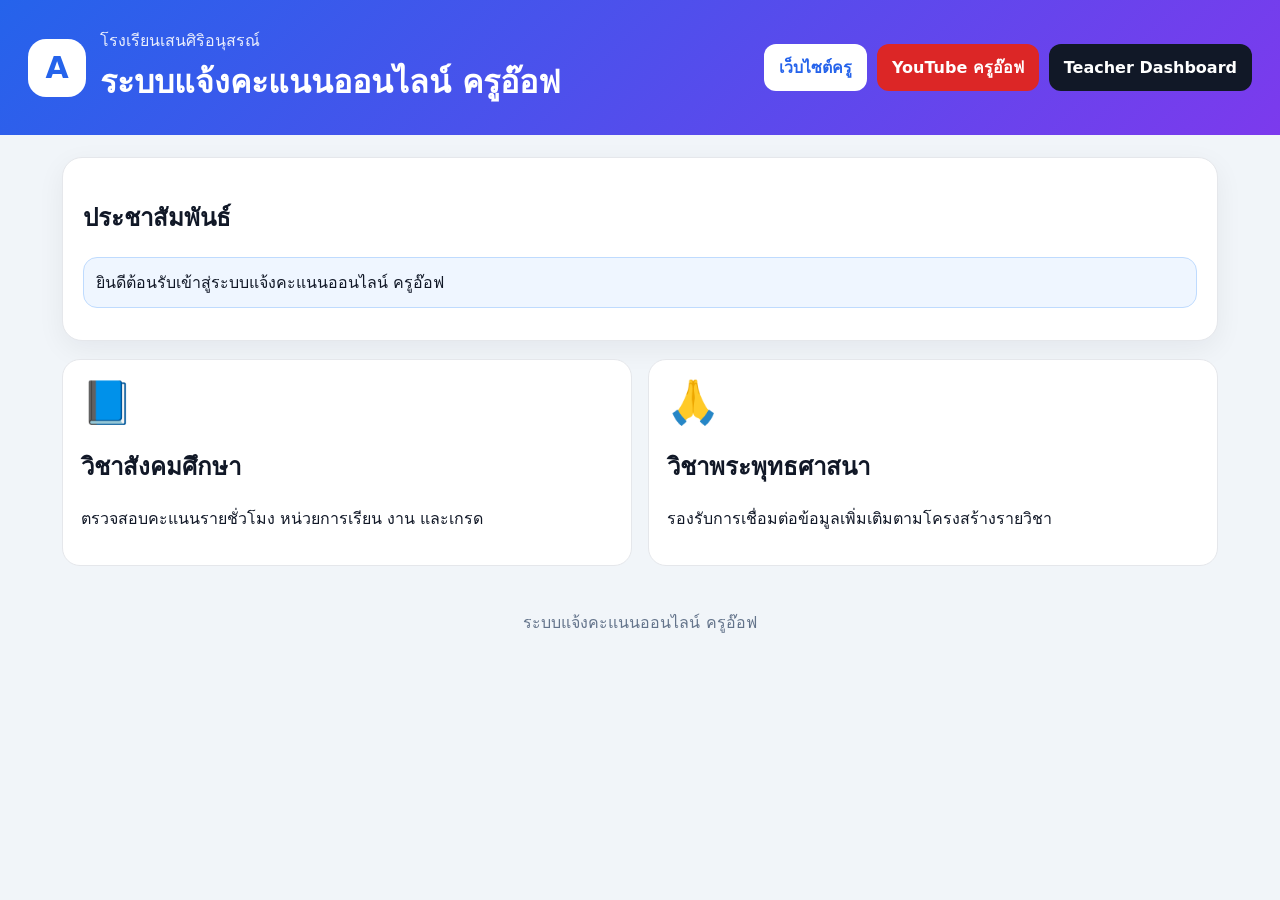
<file: index.html>
<!doctype html>
<html lang="th">
<head>
<meta charset="utf-8">
<meta name="viewport" content="width=device-width,initial-scale=1">
<title>ระบบแจ้งคะแนนออนไลน์ ครูอ๊อฟ</title>
<link rel="stylesheet" href="css/style.css">
</head>
<body data-page="home">
<header class="hero">
<div class="brand">
<div class="logo">A</div>
<div>
<p class="school">โรงเรียนเสนศิริอนุสรณ์</p>
<h1>ระบบแจ้งคะแนนออนไลน์ ครูอ๊อฟ</h1>
</div>
</div>
<div class="hero-actions">
<a class="btn light" id="teacherSiteBtn" target="_blank" rel="noopener">เว็บไซต์ครู</a>
<a class="btn red" id="youtubeBtn" target="_blank" rel="noopener">YouTube ครูอ๊อฟ</a>
<a class="btn dark" href="teacher-login.html">Teacher Dashboard</a>
</div>
</header>
<main class="container">
<section class="card">
<h2>ประชาสัมพันธ์</h2>
<div class="ticker"><div id="newsTicker">ยินดีต้อนรับเข้าสู่ระบบแจ้งคะแนนออนไลน์ ครูอ๊อฟ</div></div>
<div id="newsList" class="news-list"></div>
</section>
<section class="grid two">
<a class="subject-card" href="select-room.html?subject=social">
<span>📘</span>
<h2>วิชาสังคมศึกษา</h2>
<p>ตรวจสอบคะแนนรายชั่วโมง หน่วยการเรียน งาน และเกรด</p>
</a>
<a class="subject-card" href="select-room.html?subject=buddhism">
<span>🙏</span>
<h2>วิชาพระพุทธศาสนา</h2>
<p>รองรับการเชื่อมต่อข้อมูลเพิ่มเติมตามโครงสร้างรายวิชา</p>
</a>
</section>
</main>
<footer>ระบบแจ้งคะแนนออนไลน์ ครูอ๊อฟ</footer>
<script src="js/config.js"></script>
<script src="js/api.js"></script>
<script src="js/main.js"></script>
</body>
</html>
</file>
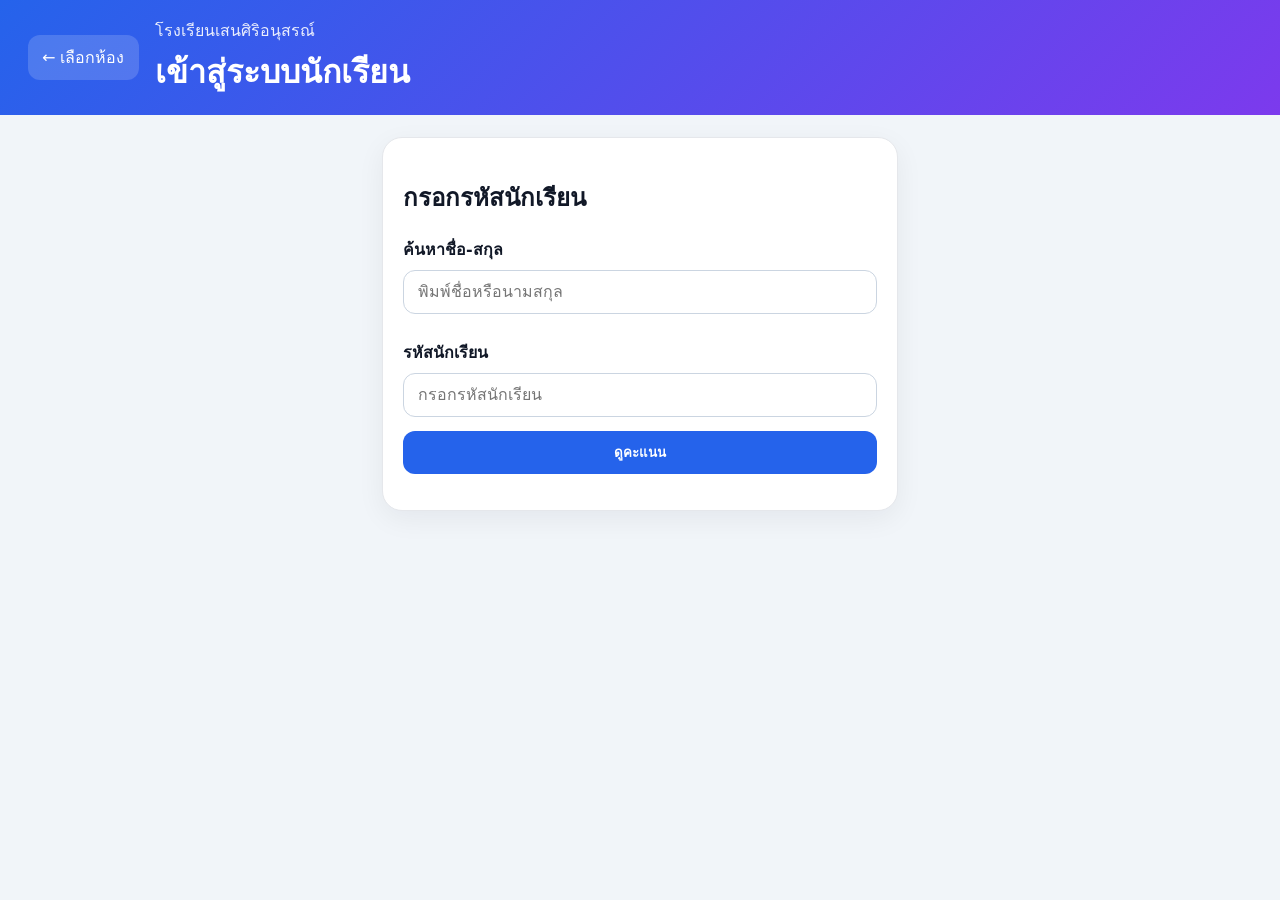
<file: enter-code.html>
<!doctype html>
<html lang="th">
<head>
<meta charset="utf-8">
<meta name="viewport" content="width=device-width,initial-scale=1">
<title>เข้าสู่ระบบนักเรียน</title>
<link rel="stylesheet" href="css/style.css">
</head>
<body data-page="enter-code">
<header class="topbar">
<a href="select-room.html" class="back">← เลือกห้อง</a>
<div><p class="school">โรงเรียนเสนศิริอนุสรณ์</p><h1>เข้าสู่ระบบนักเรียน</h1></div>
</header>
<main class="container narrow">
<section class="card">
<h2 id="roomTitle">กรอกรหัสนักเรียน</h2>
<label>ค้นหาชื่อ-สกุล</label>
<input id="nameSearch" type="search" placeholder="พิมพ์ชื่อหรือนามสกุล">
<div id="studentResults" class="result-list"></div>
<label>รหัสนักเรียน</label>
<input id="studentCode" type="password" placeholder="กรอกรหัสนักเรียน">
<button id="loginStudentBtn" class="btn primary full">ดูคะแนน</button>
<p id="loginMsg" class="msg"></p>
</section>
</main>
<script src="js/config.js"></script>
<script src="js/api.js"></script>
<script src="js/main.js"></script>
</body>
</html>
</file>
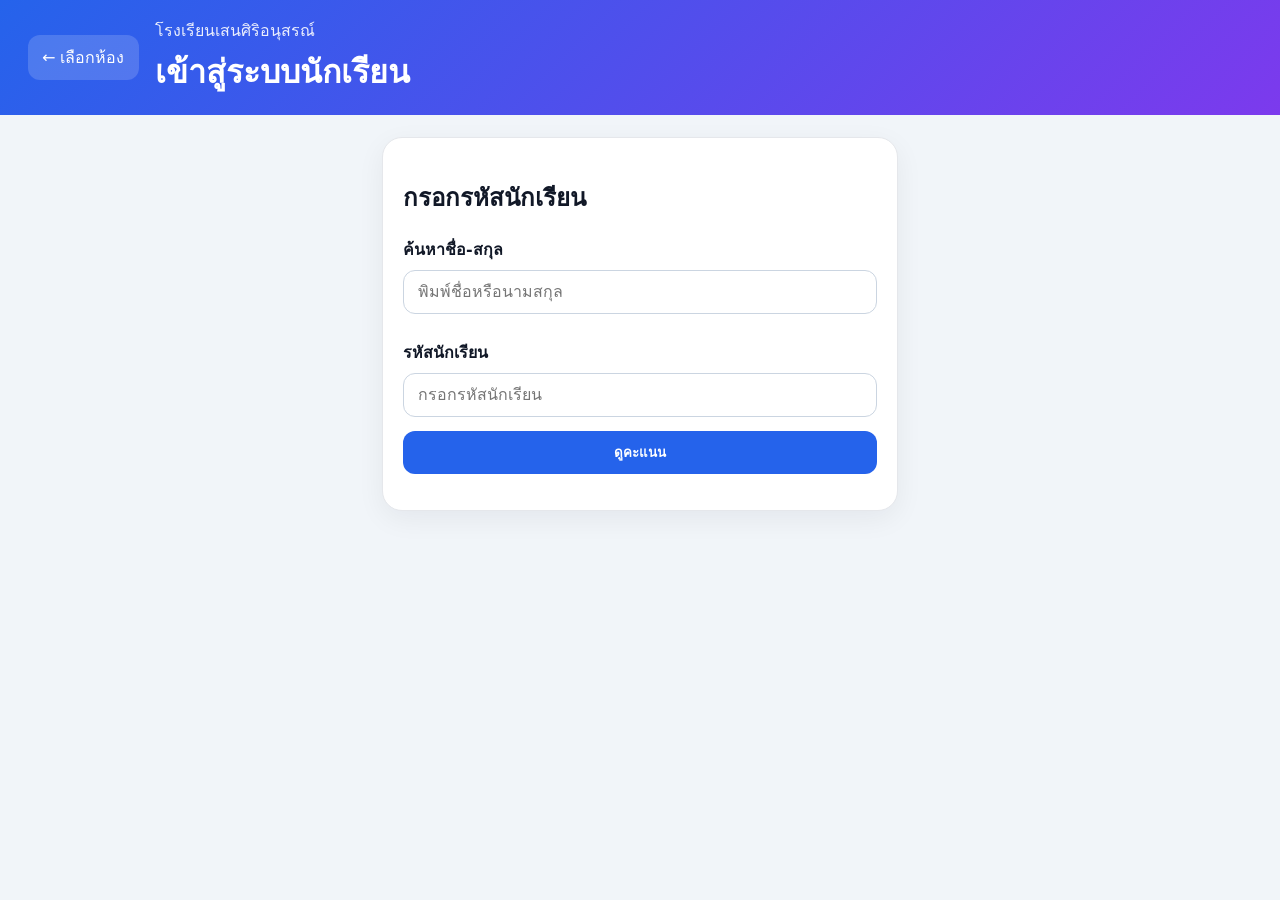
<file: enter-code.html.html>
<!doctype html>
<html lang="th">
<head>
<meta charset="utf-8">
<meta name="viewport" content="width=device-width,initial-scale=1">
<title>เข้าสู่ระบบนักเรียน</title>
<link rel="stylesheet" href="css/style.css">
</head>
<body data-page="enter-code">
<header class="topbar">
<a href="select-room.html" class="back">← เลือกห้อง</a>
<div><p class="school">โรงเรียนเสนศิริอนุสรณ์</p><h1>เข้าสู่ระบบนักเรียน</h1></div>
</header>
<main class="container narrow">
<section class="card">
<h2 id="roomTitle">กรอกรหัสนักเรียน</h2>
<label>ค้นหาชื่อ-สกุล</label>
<input id="nameSearch" type="search" placeholder="พิมพ์ชื่อหรือนามสกุล">
<div id="studentResults" class="result-list"></div>
<label>รหัสนักเรียน</label>
<input id="studentCode" type="password" placeholder="กรอกรหัสนักเรียน">
<button id="loginStudentBtn" class="btn primary full">ดูคะแนน</button>
<p id="loginMsg" class="msg"></p>
</section>
</main>
<script src="js/config.js"></script>
<script src="js/api.js"></script>
<script src="js/main.js"></script>
</body>
</html>
</file>
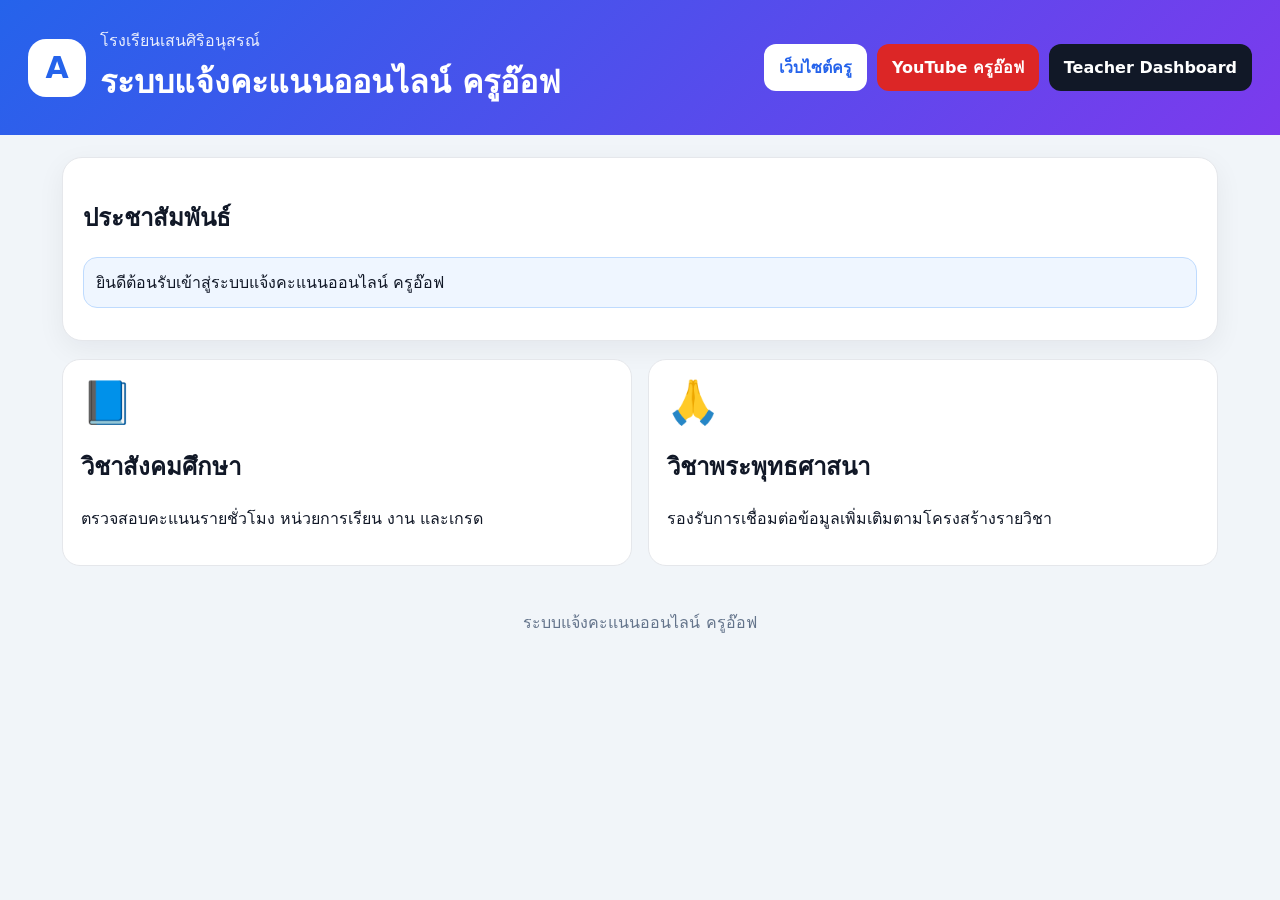
<file: index.html.html>
<!doctype html>
<html lang="th">
<head>
<meta charset="utf-8">
<meta name="viewport" content="width=device-width,initial-scale=1">
<title>ระบบแจ้งคะแนนออนไลน์ ครูอ๊อฟ</title>
<link rel="stylesheet" href="css/style.css">
</head>
<body data-page="home">
<header class="hero">
<div class="brand">
<div class="logo">A</div>
<div>
<p class="school">โรงเรียนเสนศิริอนุสรณ์</p>
<h1>ระบบแจ้งคะแนนออนไลน์ ครูอ๊อฟ</h1>
</div>
</div>
<div class="hero-actions">
<a class="btn light" id="teacherSiteBtn" target="_blank" rel="noopener">เว็บไซต์ครู</a>
<a class="btn red" id="youtubeBtn" target="_blank" rel="noopener">YouTube ครูอ๊อฟ</a>
<a class="btn dark" href="teacher-login.html">Teacher Dashboard</a>
</div>
</header>
<main class="container">
<section class="card">
<h2>ประชาสัมพันธ์</h2>
<div class="ticker"><div id="newsTicker">ยินดีต้อนรับเข้าสู่ระบบแจ้งคะแนนออนไลน์ ครูอ๊อฟ</div></div>
<div id="newsList" class="news-list"></div>
</section>
<section class="grid two">
<a class="subject-card" href="select-room.html?subject=social">
<span>📘</span>
<h2>วิชาสังคมศึกษา</h2>
<p>ตรวจสอบคะแนนรายชั่วโมง หน่วยการเรียน งาน และเกรด</p>
</a>
<a class="subject-card" href="select-room.html?subject=buddhism">
<span>🙏</span>
<h2>วิชาพระพุทธศาสนา</h2>
<p>รองรับการเชื่อมต่อข้อมูลเพิ่มเติมตามโครงสร้างรายวิชา</p>
</a>
</section>
</main>
<footer>ระบบแจ้งคะแนนออนไลน์ ครูอ๊อฟ</footer>
<script src="js/config.js"></script>
<script src="js/api.js"></script>
<script src="js/main.js"></script>
</body>
</html>
</file>
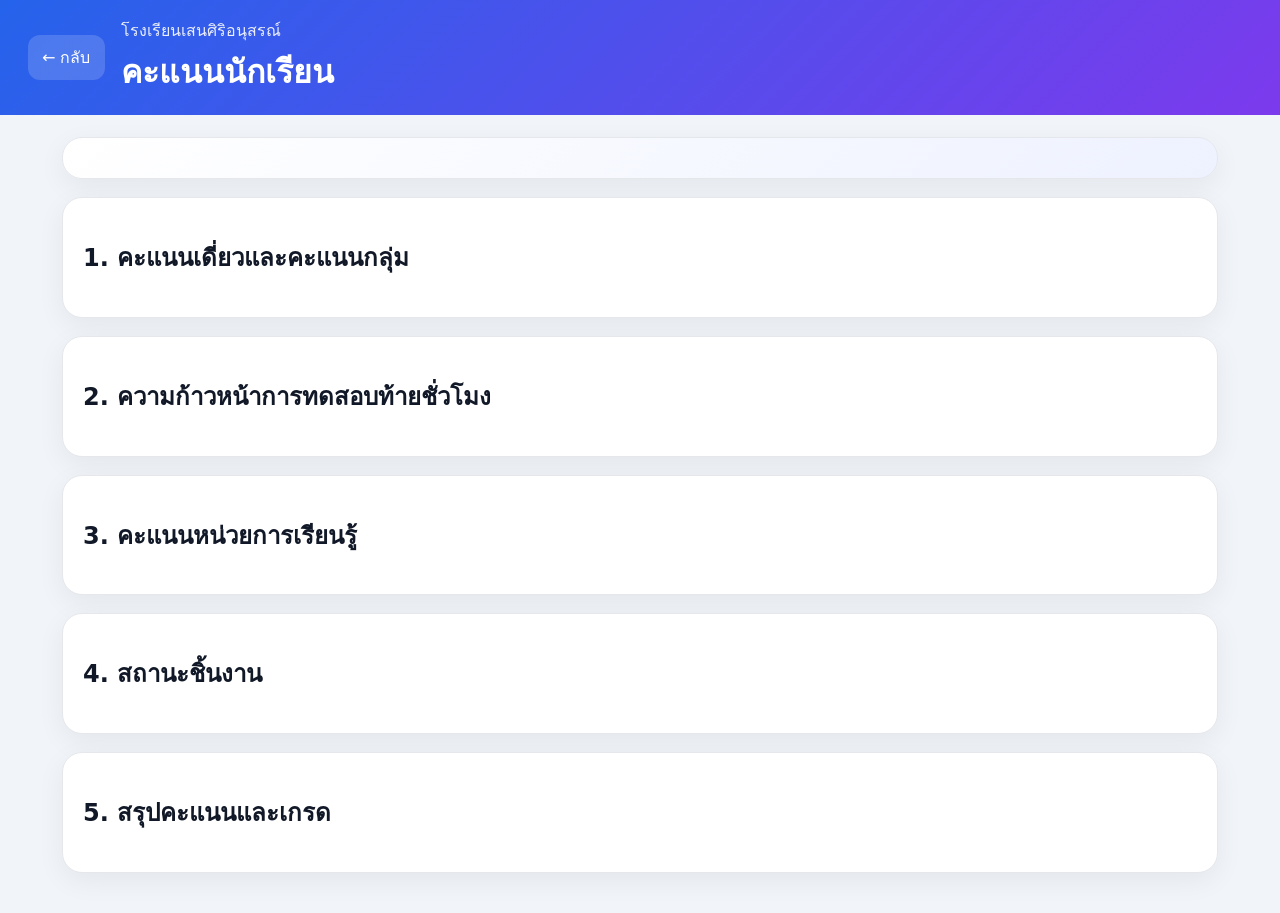
<file: score.html>
<!doctype html>
<html lang="th">
<head>
<meta charset="utf-8">
<meta name="viewport" content="width=device-width,initial-scale=1">
<title>คะแนนนักเรียน</title>
<link rel="stylesheet" href="css/style.css">
</head>
<body data-page="score">
<header class="topbar">
<a href="enter-code.html" class="back">← กลับ</a>
<div><p class="school">โรงเรียนเสนศิริอนุสรณ์</p><h1>คะแนนนักเรียน</h1></div>
</header>
<main class="container">
<section id="studentProfile" class="profile-card"></section>
<section class="score-section">
<h2>1. คะแนนเดี่ยวและคะแนนกลุ่ม</h2>
<div id="individualGroupScores" class="grid two"></div>
</section>
<section class="score-section">
<h2>2. ความก้าวหน้าการทดสอบท้ายชั่วโมง</h2>
<div id="hourlyProgress"></div>
</section>
<section class="score-section">
<h2>3. คะแนนหน่วยการเรียนรู้</h2>
<div id="unitScores" class="grid three"></div>
</section>
<section class="score-section">
<h2>4. สถานะชิ้นงาน</h2>
<div id="assignmentScores" class="grid three"></div>
</section>
<section class="score-section">
<h2>5. สรุปคะแนนและเกรด</h2>
<div id="gradeSummary" class="grid three"></div>
</section>
</main>
<script src="js/config.js"></script>
<script src="js/api.js"></script>
<script src="js/score.js"></script>
</body>
</html>
</file>
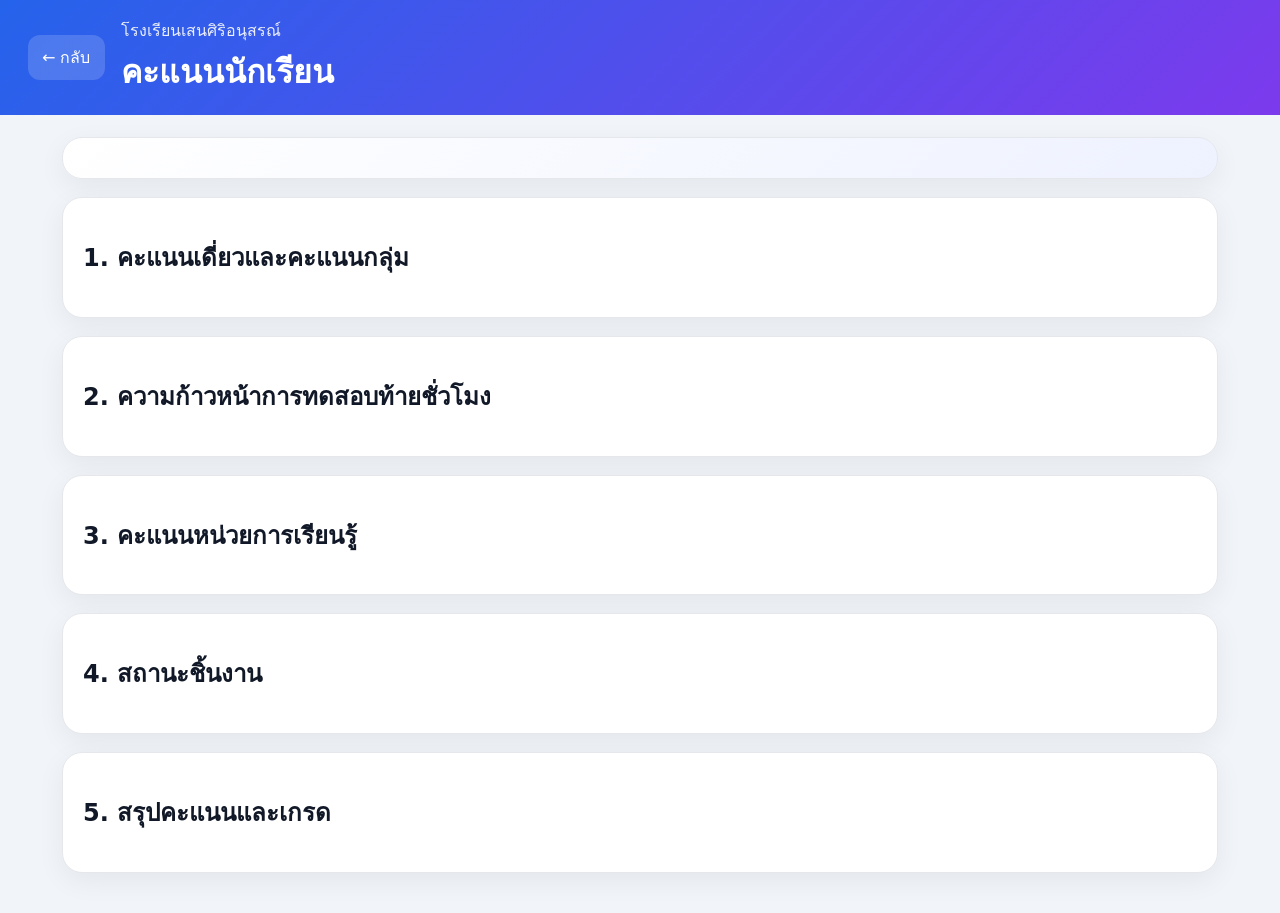
<file: score.html.html>
<!doctype html>
<html lang="th">
<head>
<meta charset="utf-8">
<meta name="viewport" content="width=device-width,initial-scale=1">
<title>คะแนนนักเรียน</title>
<link rel="stylesheet" href="css/style.css">
</head>
<body data-page="score">
<header class="topbar">
<a href="enter-code.html" class="back">← กลับ</a>
<div><p class="school">โรงเรียนเสนศิริอนุสรณ์</p><h1>คะแนนนักเรียน</h1></div>
</header>
<main class="container">
<section id="studentProfile" class="profile-card"></section>
<section class="score-section">
<h2>1. คะแนนเดี่ยวและคะแนนกลุ่ม</h2>
<div id="individualGroupScores" class="grid two"></div>
</section>
<section class="score-section">
<h2>2. ความก้าวหน้าการทดสอบท้ายชั่วโมง</h2>
<div id="hourlyProgress"></div>
</section>
<section class="score-section">
<h2>3. คะแนนหน่วยการเรียนรู้</h2>
<div id="unitScores" class="grid three"></div>
</section>
<section class="score-section">
<h2>4. สถานะชิ้นงาน</h2>
<div id="assignmentScores" class="grid three"></div>
</section>
<section class="score-section">
<h2>5. สรุปคะแนนและเกรด</h2>
<div id="gradeSummary" class="grid three"></div>
</section>
</main>
<script src="js/config.js"></script>
<script src="js/api.js"></script>
<script src="js/score.js"></script>
</body>
</html>
</file>
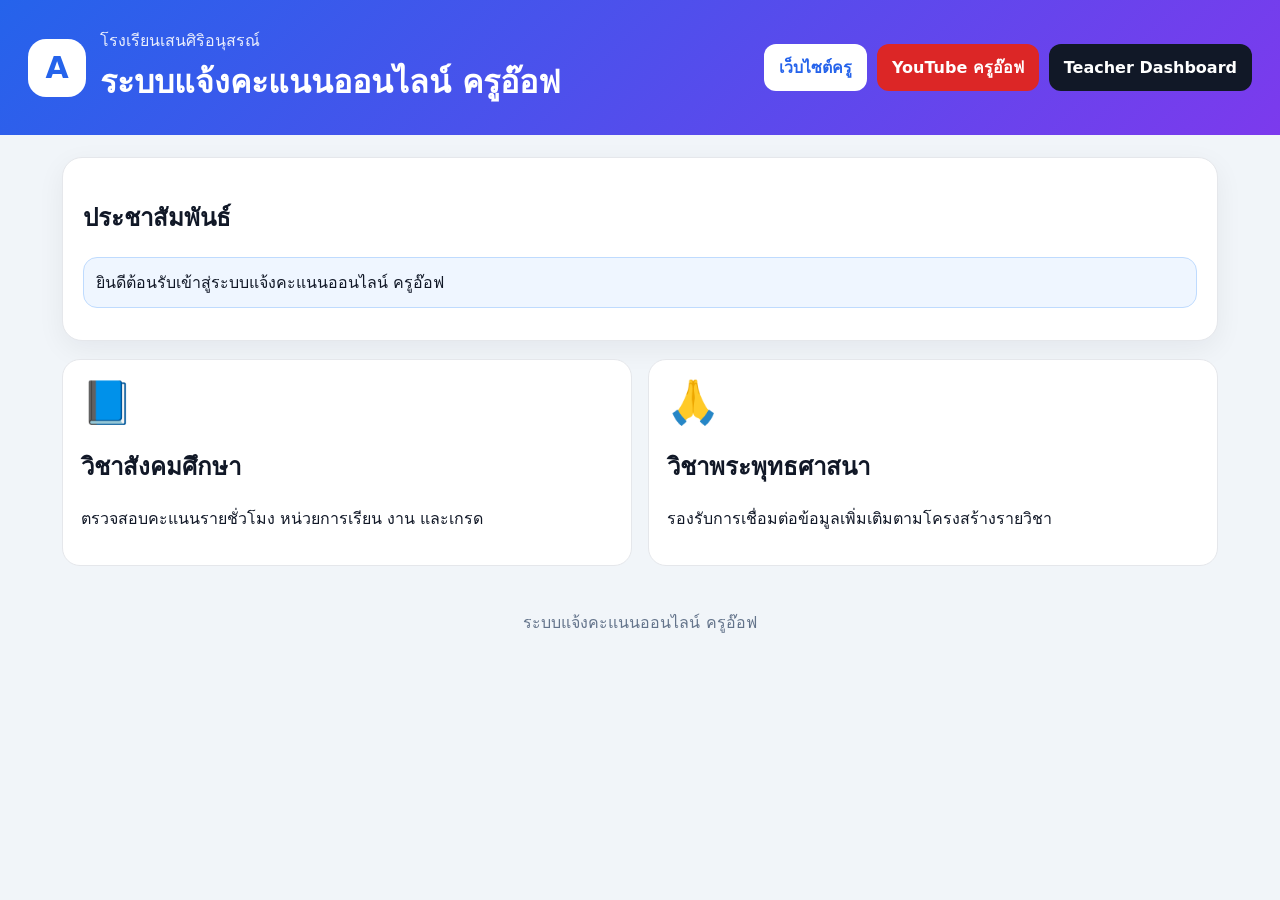
<file: select-room.html>
<!DOCTYPE html>
<html lang="th">
<head>
    <meta charset="UTF-8">
    <meta name="viewport" content="width=device-width, initial-scale=1.0">
    <title>เลือกห้องเรียน - ระบบแจ้งเกรด</title>
    <link rel="stylesheet" href="css/style.css">
</head>
<body>
    <div class="container">
        <div class="header">
            <button class="back-btn" onclick="history.back()">← ย้อนกลับ</button>
            <h1>เลือกห้องเรียน</h1>
            <div class="subject-info">
                <span class="subject-icon" id="subjectIcon">🌏</span>
                <span id="subjectName">สังคมศึกษา</span>
            </div>
            <div class="grade-info" id="gradeInfo"></div>
        </div>

        <div class="room-grid" id="roomGrid">
            <!-- ห้องเรียนจะถูกสร้างที่นี่ -->
        </div>
    </div>

    <script src="js/config.js"></script>
    <script src="js/select-room.js"></script>
</body>
</html>
</file>
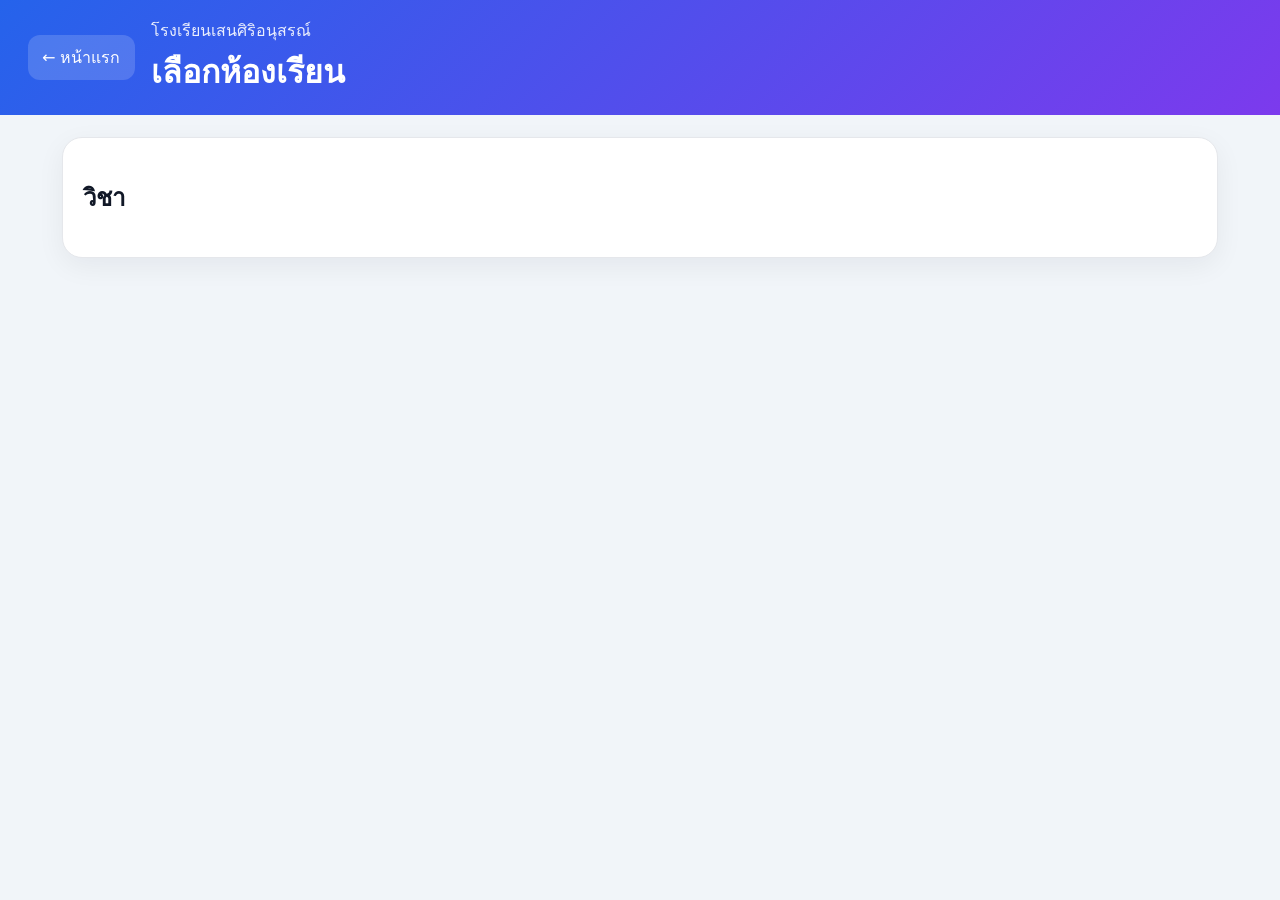
<file: select-room.html.html>
<!doctype html>
<html lang="th">
<head>
<meta charset="utf-8">
<meta name="viewport" content="width=device-width,initial-scale=1">
<title>เลือกห้องเรียน</title>
<link rel="stylesheet" href="css/style.css">
</head>
<body data-page="select-room">
<header class="topbar">
<a href="index.html" class="back">← หน้าแรก</a>
<div><p class="school">โรงเรียนเสนศิริอนุสรณ์</p><h1>เลือกห้องเรียน</h1></div>
</header>
<main class="container">
<section class="card">
<h2 id="subjectTitle">วิชา</h2>
<div id="roomGrid" class="grid three"></div>
</section>
</main>
<script src="js/config.js"></script>
<script src="js/api.js"></script>
<script src="js/main.js"></script>
</body>
</html>
</file>
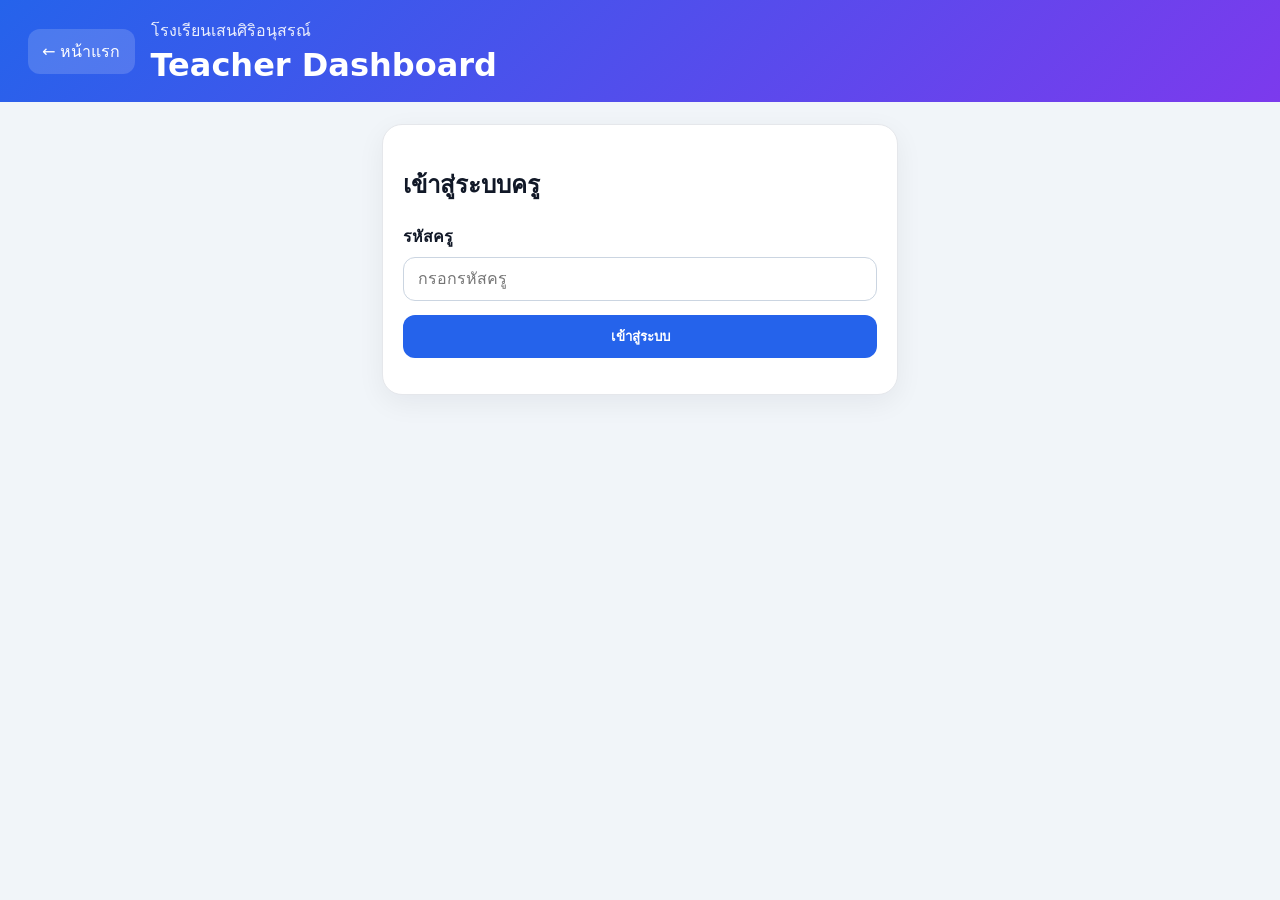
<file: teacher-dashboard.html>
<!doctype html>
<html lang="th">
<head>
<meta charset="utf-8">
<meta name="viewport" content="width=device-width,initial-scale=1">
<title>แดชบอร์ดครู</title>
<link rel="stylesheet" href="css/style.css">
</head>
<body data-page="teacher-dashboard">
<header class="topbar">
<a href="index.html" class="back">← หน้าแรก</a>
<div><p class="school">โรงเรียนเสนศิริอนุสรณ์</p><h1>แดชบอร์ดครู</h1></div>
</header>
<main class="container">
<section class="toolbar card">
<select id="subjectSelect"><option value="social">สังคมศึกษา</option><option value="buddhism">พระพุทธศาสนา</option></select>
<button id="refreshDashboardBtn" class="btn primary">รีเฟรช</button>
<button id="exportDashboardBtn" class="btn green">ส่งออก CSV</button>
<button id="logoutBtn" class="btn dark">ออกจากระบบ</button>
</section>
<section id="dashboardSummary" class="grid four"></section>
<section class="card"><h2>ภาพรวมห้องเรียน</h2><div id="roomsOverview" class="grid three"></div></section>
<section class="card"><h2>ตารางสรุป</h2><div id="dashboardTable" class="table-wrap"></div></section>
<section class="card"><h2>Top 10 คะแนนสูงสุด</h2><div id="topStudents" class="table-wrap"></div></section>
</main>
<script src="js/config.js"></script>
<script src="js/api.js"></script>
<script src="js/teacher.js"></script>
</body>
</html>
</file>
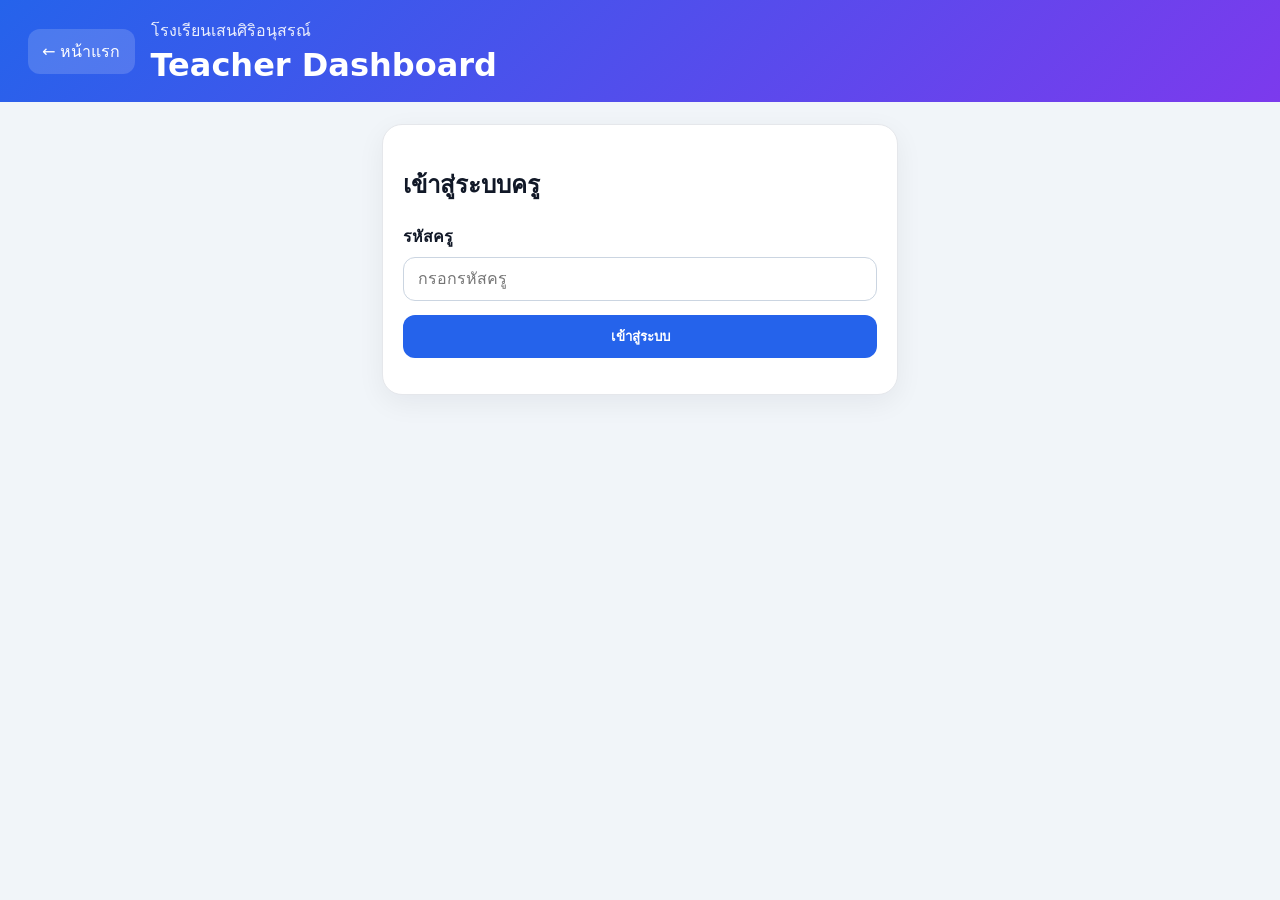
<file: teacher-dashboard.html.html>
<!doctype html>
<html lang="th">
<head>
<meta charset="utf-8">
<meta name="viewport" content="width=device-width,initial-scale=1">
<title>แดชบอร์ดครู</title>
<link rel="stylesheet" href="css/style.css">
</head>
<body data-page="teacher-dashboard">
<header class="topbar">
<a href="index.html" class="back">← หน้าแรก</a>
<div><p class="school">โรงเรียนเสนศิริอนุสรณ์</p><h1>แดชบอร์ดครู</h1></div>
</header>
<main class="container">
<section class="toolbar card">
<select id="subjectSelect"><option value="social">สังคมศึกษา</option><option value="buddhism">พระพุทธศาสนา</option></select>
<button id="refreshDashboardBtn" class="btn primary">รีเฟรช</button>
<button id="exportDashboardBtn" class="btn green">ส่งออก CSV</button>
<button id="logoutBtn" class="btn dark">ออกจากระบบ</button>
</section>
<section id="dashboardSummary" class="grid four"></section>
<section class="card"><h2>ภาพรวมห้องเรียน</h2><div id="roomsOverview" class="grid three"></div></section>
<section class="card"><h2>ตารางสรุป</h2><div id="dashboardTable" class="table-wrap"></div></section>
<section class="card"><h2>Top 10 คะแนนสูงสุด</h2><div id="topStudents" class="table-wrap"></div></section>
</main>
<script src="js/config.js"></script>
<script src="js/api.js"></script>
<script src="js/teacher.js"></script>
</body>
</html>
</file>
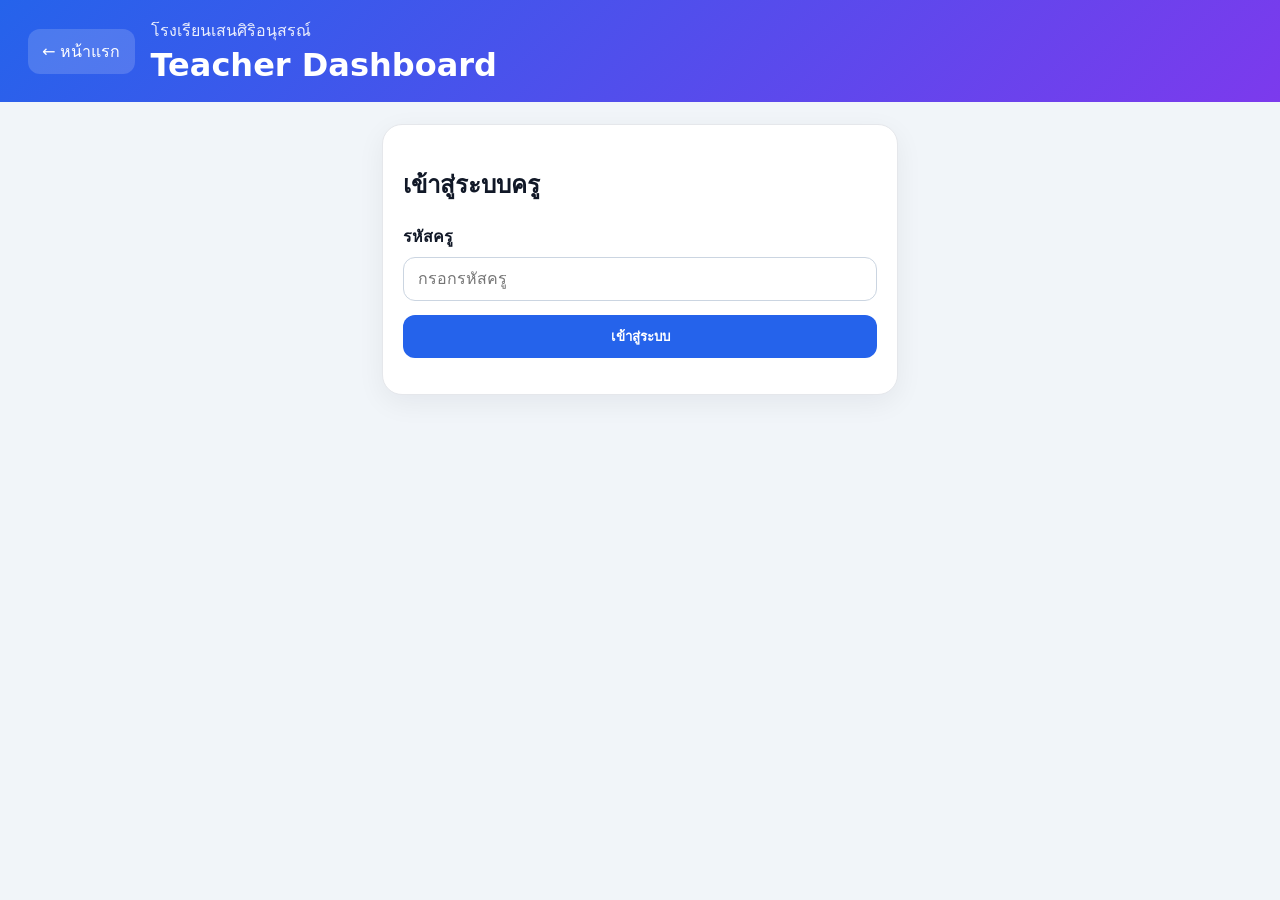
<file: teacher-login.html>
<!doctype html>
<html lang="th">
<head>
<meta charset="utf-8">
<meta name="viewport" content="width=device-width,initial-scale=1">
<title>เข้าสู่ระบบครู</title>
<link rel="stylesheet" href="css/style.css">
</head>
<body data-page="teacher-login">
<header class="topbar">
<a href="index.html" class="back">← หน้าแรก</a>
<div><p class="school">โรงเรียนเสนศิริอนุสรณ์</p><h1>Teacher Dashboard</h1></div>
</header>
<main class="container narrow">
<section class="card">
<h2>เข้าสู่ระบบครู</h2>
<label>รหัสครู</label>
<input id="teacherCode" type="password" placeholder="กรอกรหัสครู">
<button id="teacherLoginBtn" class="btn primary full">เข้าสู่ระบบ</button>
<p id="teacherLoginMsg" class="msg"></p>
</section>
</main>
<script src="js/config.js"></script>
<script src="js/api.js"></script>
<script src="js/main.js"></script>
</body>
</html>
</file>
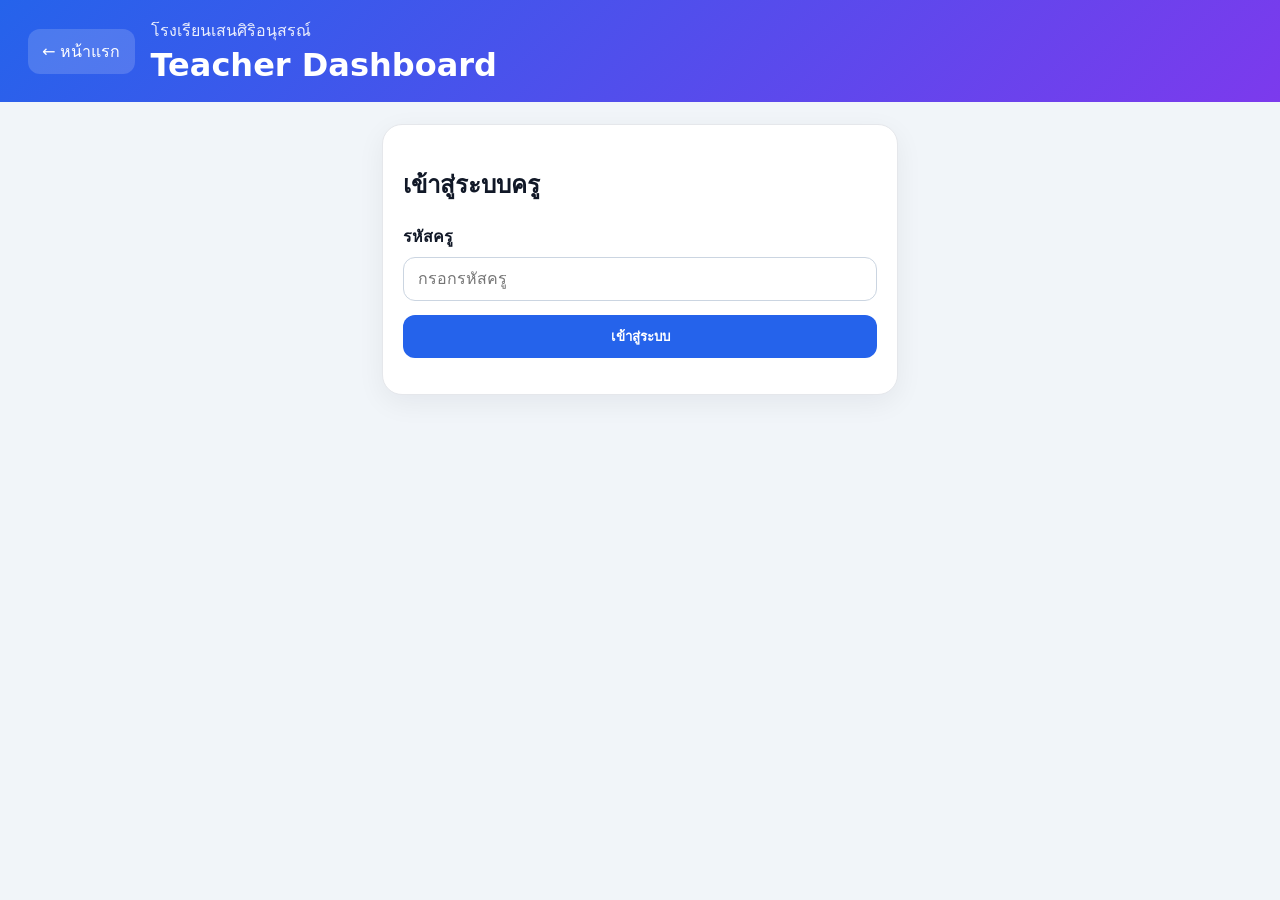
<file: teacher-login.html.html>
<!doctype html>
<html lang="th">
<head>
<meta charset="utf-8">
<meta name="viewport" content="width=device-width,initial-scale=1">
<title>เข้าสู่ระบบครู</title>
<link rel="stylesheet" href="css/style.css">
</head>
<body data-page="teacher-login">
<header class="topbar">
<a href="index.html" class="back">← หน้าแรก</a>
<div><p class="school">โรงเรียนเสนศิริอนุสรณ์</p><h1>Teacher Dashboard</h1></div>
</header>
<main class="container narrow">
<section class="card">
<h2>เข้าสู่ระบบครู</h2>
<label>รหัสครู</label>
<input id="teacherCode" type="password" placeholder="กรอกรหัสครู">
<button id="teacherLoginBtn" class="btn primary full">เข้าสู่ระบบ</button>
<p id="teacherLoginMsg" class="msg"></p>
</section>
</main>
<script src="js/config.js"></script>
<script src="js/api.js"></script>
<script src="js/main.js"></script>
</body>
</html>
</file>
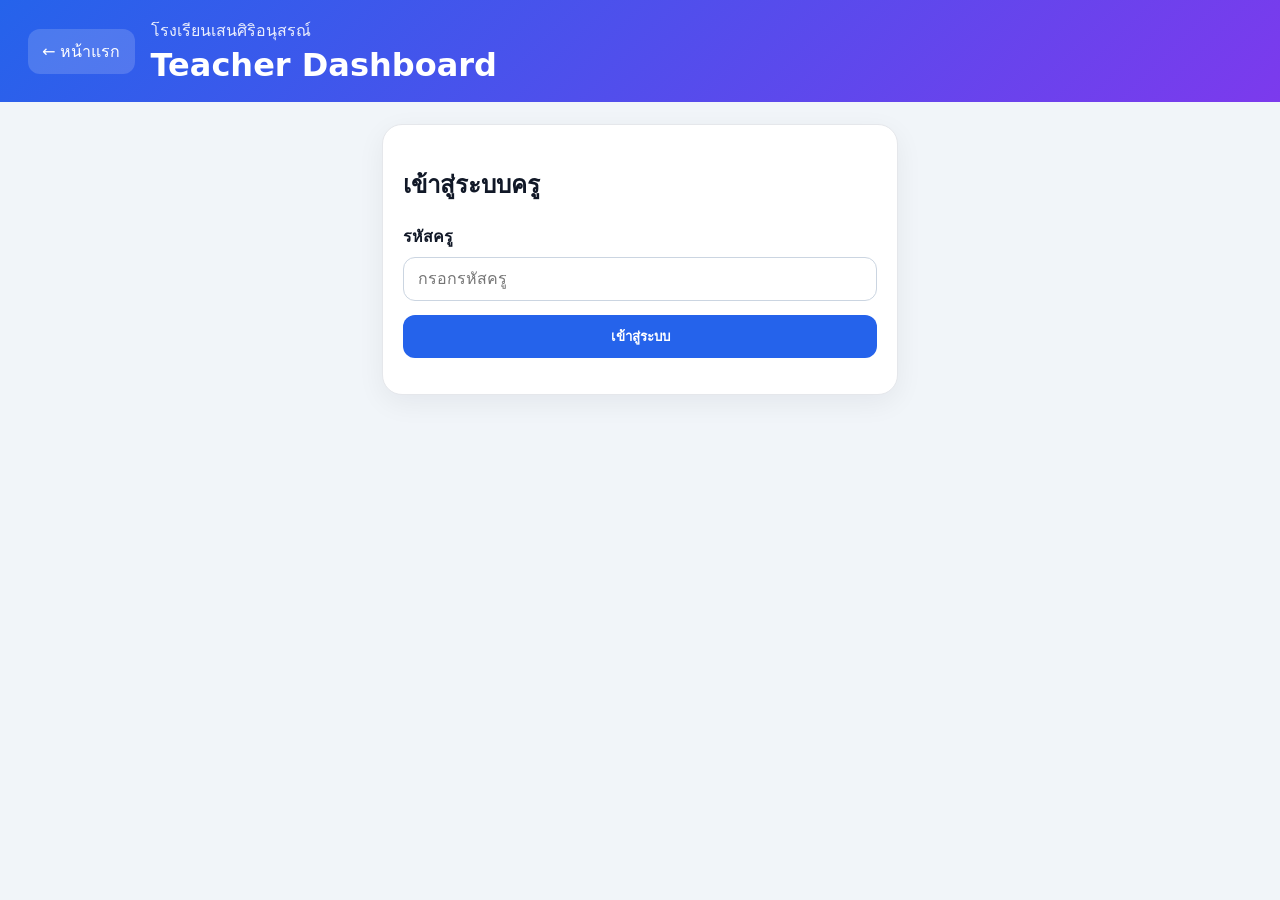
<file: teacher-room-detail.html>
<!doctype html>
<html lang="th">
<head>
<meta charset="utf-8">
<meta name="viewport" content="width=device-width,initial-scale=1">
<title>รายละเอียดห้องเรียน</title>
<link rel="stylesheet" href="css/style.css">
</head>
<body data-page="teacher-room-detail">
<header class="topbar">
<a href="teacher-dashboard.html" class="back">← Dashboard</a>
<div><p class="school">โรงเรียนเสนศิริอนุสรณ์</p><h1 id="roomTitle">รายละเอียดห้องเรียน</h1></div>
</header>
<main class="container">
<section class="toolbar card">
<select id="subjectSelect"><option value="social">สังคมศึกษา</option><option value="buddhism">พระพุทธศาสนา</option></select>
<button id="refreshBtn" class="btn primary">รีเฟรช</button>
<button id="exportRoomBtn" class="btn green">ส่งออก CSV</button>
<button id="logoutBtn" class="btn dark">ออกจากระบบ</button>
</section>
<section id="roomSummary" class="grid four"></section>
<section class="card"><h2>สถานะรายชั่วโมง</h2><div id="hourlyStats"></div></section>
<section class="card"><h2>นักเรียนที่ต้องติดตาม</h2><div id="followStudents" class="table-wrap"></div></section>
<section class="card"><h2>รายชื่อนักเรียนทั้งหมด</h2><div id="studentTable" class="table-wrap"></div></section>
</main>
<script src="js/config.js"></script>
<script src="js/api.js"></script>
<script src="js/teacher.js"></script>
</body>
</html>
</file>
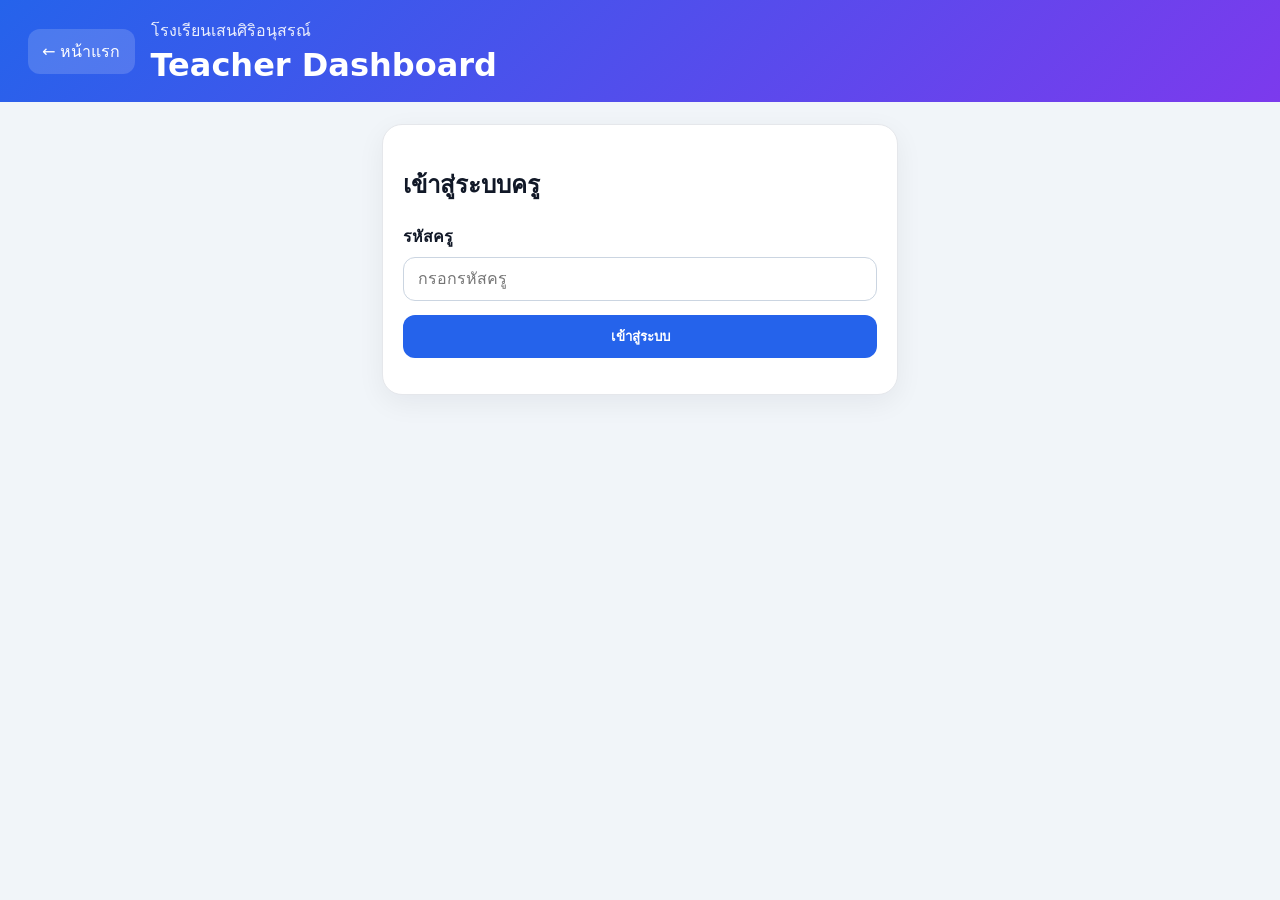
<file: teacher-room-detail.html.html>
<!doctype html>
<html lang="th">
<head>
<meta charset="utf-8">
<meta name="viewport" content="width=device-width,initial-scale=1">
<title>รายละเอียดห้องเรียน</title>
<link rel="stylesheet" href="css/style.css">
</head>
<body data-page="teacher-room-detail">
<header class="topbar">
<a href="teacher-dashboard.html" class="back">← Dashboard</a>
<div><p class="school">โรงเรียนเสนศิริอนุสรณ์</p><h1 id="roomTitle">รายละเอียดห้องเรียน</h1></div>
</header>
<main class="container">
<section class="toolbar card">
<select id="subjectSelect"><option value="social">สังคมศึกษา</option><option value="buddhism">พระพุทธศาสนา</option></select>
<button id="refreshBtn" class="btn primary">รีเฟรช</button>
<button id="exportRoomBtn" class="btn green">ส่งออก CSV</button>
<button id="logoutBtn" class="btn dark">ออกจากระบบ</button>
</section>
<section id="roomSummary" class="grid four"></section>
<section class="card"><h2>สถานะรายชั่วโมง</h2><div id="hourlyStats"></div></section>
<section class="card"><h2>นักเรียนที่ต้องติดตาม</h2><div id="followStudents" class="table-wrap"></div></section>
<section class="card"><h2>รายชื่อนักเรียนทั้งหมด</h2><div id="studentTable" class="table-wrap"></div></section>
</main>
<script src="js/config.js"></script>
<script src="js/api.js"></script>
<script src="js/teacher.js"></script>
</body>
</html>
</file>
<file: css/style.css>
:root{--blue:#2563eb;--purple:#7c3aed;--green:#16a34a;--red:#dc2626;--dark:#111827;--muted:#64748b;--line:#e5e7eb;--bg:#f1f5f9;--card:#fff}
*{box-sizing:border-box}body{margin:0;font-family:system-ui,-apple-system,BlinkMacSystemFont,"Segoe UI",sans-serif;background:var(--bg);color:var(--dark)}a{text-decoration:none;color:inherit}
.hero{padding:28px;display:flex;justify-content:space-between;gap:18px;align-items:center;flex-wrap:wrap;background:linear-gradient(135deg,var(--blue),var(--purple));color:#fff}.brand{display:flex;align-items:center;gap:14px}.logo{width:58px;height:58px;border-radius:18px;background:#fff;color:var(--blue);display:grid;place-items:center;font-size:30px;font-weight:900}.school{margin:0;opacity:.9}.hero h1,.topbar h1{margin:3px 0 0}.hero-actions{display:flex;gap:10px;flex-wrap:wrap}
.topbar{padding:18px 28px;display:flex;align-items:center;gap:16px;background:linear-gradient(135deg,var(--blue),var(--purple));color:#fff}.back{background:rgba(255,255,255,.16);padding:10px 14px;border-radius:12px}
.container{max-width:1200px;margin:auto;padding:22px}.narrow{max-width:560px}.card,.score-section,.profile-card{background:var(--card);border:1px solid var(--line);border-radius:20px;padding:20px;box-shadow:0 8px 28px rgba(15,23,42,.06);margin-bottom:18px}.grid{display:grid;gap:16px}.two{grid-template-columns:repeat(2,minmax(0,1fr))}.three{grid-template-columns:repeat(3,minmax(0,1fr))}.four{grid-template-columns:repeat(4,minmax(0,1fr))}
.btn,button{border:0;border-radius:12px;padding:11px 15px;font-weight:800;cursor:pointer;display:inline-flex;justify-content:center;align-items:center;gap:6px}.btn.primary,button.primary{background:var(--blue);color:#fff}.btn.green{background:var(--green);color:#fff}.btn.red{background:var(--red);color:#fff}.btn.dark{background:var(--dark);color:#fff}.btn.light{background:#fff;color:var(--blue)}.full{width:100%}
input,select{width:100%;border:1px solid #cbd5e1;border-radius:12px;padding:12px 14px;font-size:16px;margin:8px 0 14px;background:#fff}label{font-weight:800}.msg{color:var(--red);font-weight:700}.ticker{overflow:hidden;background:#eff6ff;border-radius:14px;padding:12px;border:1px solid #bfdbfe}.ticker div{white-space:nowrap;animation:ticker 22s linear infinite}@keyframes ticker{from{transform:translateX(100%)}to{transform:translateX(-100%)}}
.news-list{display:grid;gap:10px;margin-top:12px}.news-item{padding:12px;border-radius:14px;background:#f8fafc;border:1px solid var(--line)}.subject-card,.room-card,.mini-card,.stat-card{background:#fff;border:1px solid var(--line);border-radius:18px;padding:18px;transition:.2s}.subject-card:hover,.room-card:hover{transform:translateY(-3px);box-shadow:0 12px 30px rgba(37,99,235,.18)}.subject-card span{font-size:42px}.room-card h3{margin:0 0 8px;font-size:26px}.result-list{display:grid;gap:8px;margin-bottom:12px}.result-item{padding:12px;border:1px solid var(--line);border-radius:14px;background:#f8fafc;cursor:pointer}.selected{border-color:var(--blue);background:#eff6ff}
.profile-card{background:linear-gradient(135deg,#fff,#eef2ff)}.profile-card h2{margin:0 0 8px}.score-card{border-radius:16px;border:1px solid var(--line);padding:15px;background:#fff}.score-card strong{font-size:26px}.ok{color:var(--green)}.bad{color:var(--red)}.warn{color:#d97706}.progress{height:12px;background:#e5e7eb;border-radius:99px;overflow:hidden}.progress span{display:block;height:100%;background:linear-gradient(90deg,#22c55e,#2563eb)}
.hour-card{border:1px solid var(--line);border-radius:16px;padding:14px;background:#fff;margin-bottom:10px}.hour-head{display:flex;justify-content:space-between;gap:10px;flex-wrap:wrap}.youtube{color:var(--red);font-weight:800}.table-wrap{overflow:auto}table{width:100%;border-collapse:collapse;background:#fff}th,td{padding:10px;border-bottom:1px solid var(--line);text-align:left;vertical-align:top}th{background:#f8fafc}.toolbar{display:flex;gap:10px;align-items:center;flex-wrap:wrap}.toolbar select{max-width:260px;margin:0}.loading{position:fixed;inset:0;background:rgba(15,23,42,.35);display:grid;place-items:center;z-index:99}.loading[hidden]{display:none}.loading-box{background:#fff;padding:24px;border-radius:18px;text-align:center}.spinner{width:40px;height:40px;border:4px solid #dbeafe;border-top-color:var(--blue);border-radius:50%;animation:spin 1s linear infinite;margin:auto}@keyframes spin{to{transform:rotate(360deg)}}.risk-row{background:#fff7ed}footer{text-align:center;padding:22px;color:var(--muted)}
@media(max-width:860px){.two,.three,.four{grid-template-columns:1fr}.hero,.topbar{padding:18px}.container{padding:14px}.toolbar{align-items:stretch}.toolbar>*{width:100%;max-width:none!important}}
</file>
